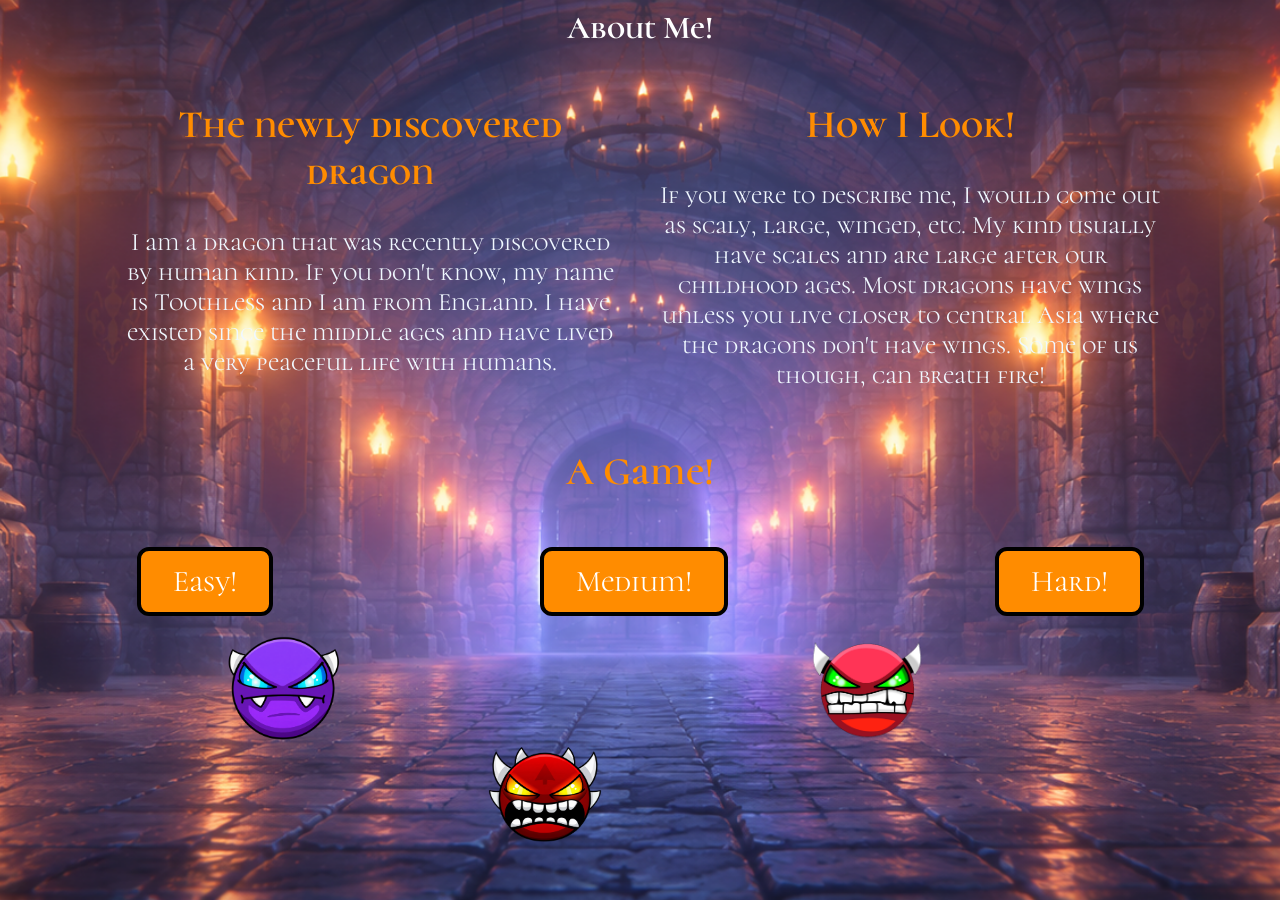
<file: index.html>
<style>
@import url('https://fonts.googleapis.com/css2?family=Cormorant+Unicase:wght@300;400;500;600;700&display=swap');
</style>
<!DOCTYPE html>
<link rel="stylesheet" href="./style.css">
<html lang="en">
<head>
    <meta charset="UTF-8">
    <meta name="viewport" content="width=device-width, initial-scale=1.0">
    <title>Dragons</title>
</head>
<body>
    <h1 id="test">About Me!</h1>
    <div class="columns">
    <div class="column">
    <h2 id="sub1">The newly discovered dragon</h2>
    <p class="description">I am a dragon that was recently discovered by human kind. If you don't know, my name is Toothless and I am from England. I have existed since the middle ages and have lived a very peaceful life with humans.</p>
    </div>
    <div class="column">
    <h2 id="sub2">How I Look!</h2>
    <p class="description">If you were to describe me, I would come out as scaly, large, winged, etc. My kind usually have scales and are large after our childhood ages. Most dragons have wings unless you live closer to central Asia where the dragons don't have wings. Some of us though, can breath fire!</p>
    </div>
    </div>
    <h2>A Game!</h2>
    <div class="button-container">
    <a class="button" href="./hangmanCookies.html">Easy!</a>
    <a class="button" href="./Medieval Hangman.html">Medium!</a>
    <a class="button" href="./Hangman (1).html">Hard!</a>
    </div>
       <img class="ooooo" src="./Angry Purple Monster Emote.png">
    <img class="aaaaa" src="./Firefly_RemoveBackground.png">
    <img class="eeeee" src="./Glowing Red Horned Monster Face.png">
 
    
    <audio id="bg-music" loop>
        <source src="freesound_community-medieval-music-by-sjal-on-hunehals-borg-18936.mp3" type="audio/mpeg">
    </audio>
  <script>
    const music = document.getElementById('bg-music');
    
  </script>

</body>
</html>
</file>
<file: style.css>
@import url('https://fonts.googleapis.com/css2?family=Cormorant+Unicase:wght@300;400;500;600;700&display=swap');

body {
    font-family: 'Cormorant Unicase', serif;
    background-color: rgb(58, 58, 58);
 background: url("./ChatGPT\ Image\ Oct\ 12\,\ 2026\,\ 07_21_24\ PM.png")
 no-repeat;
 background-size: cover;
background-position: center;
}

h1 {
  color: white;
  font-weight: bold;
  text-align: center;
}
h2 {
    color: darkorange;
    text-align: center;
    font-size: 39px;
}
.description {
    color: aliceblue;
    text-align: center;
    font-size: 25px;
}
.columns {
    display: flex;
    justify-content: center;
    align-items: flex-start;
    flex-wrap: wrap;
    gap: 40px;
    padding: 0 20px;
}
.column {
    flex: 1 1 300px;
    max-width: 500px;
}
.circle{
    width: 100px;
    height: 100px;
    background-color: aliceblue;
    border-radius: 50%;
    border: 7px solid black;
}
.button-container{
    display: flex;
    gap:10px;
    justify-content: flex-start;
}
.button{
    display: block;
    width: fit-content;
    margin: 20px auto;
    padding: 12px 32px;
    font-family: inherit;
    font-size: 30px;
    color: white;
    background-color: darkorange;
    border: 4px solid black;
    border-radius: 12px;
    text-decoration: none;
    cursor: pointer;
}
.button:hover{
    background-color: orangered;
}
@media(max-width: 800px) {

}

img {
    max-width: 9%;
    height: auto;
    padding-left: 250px;
}

.ooooo {
    max-width: 9%;
    height: auto;
    padding-left: 219px;
}
.aaaaa {
    max-width: 9%;
    height: auto;
    padding-left: 465px;
}
.eeeee{
    max-width: 9%;
    height: auto;
    padding-left :480px;
}
</file>
